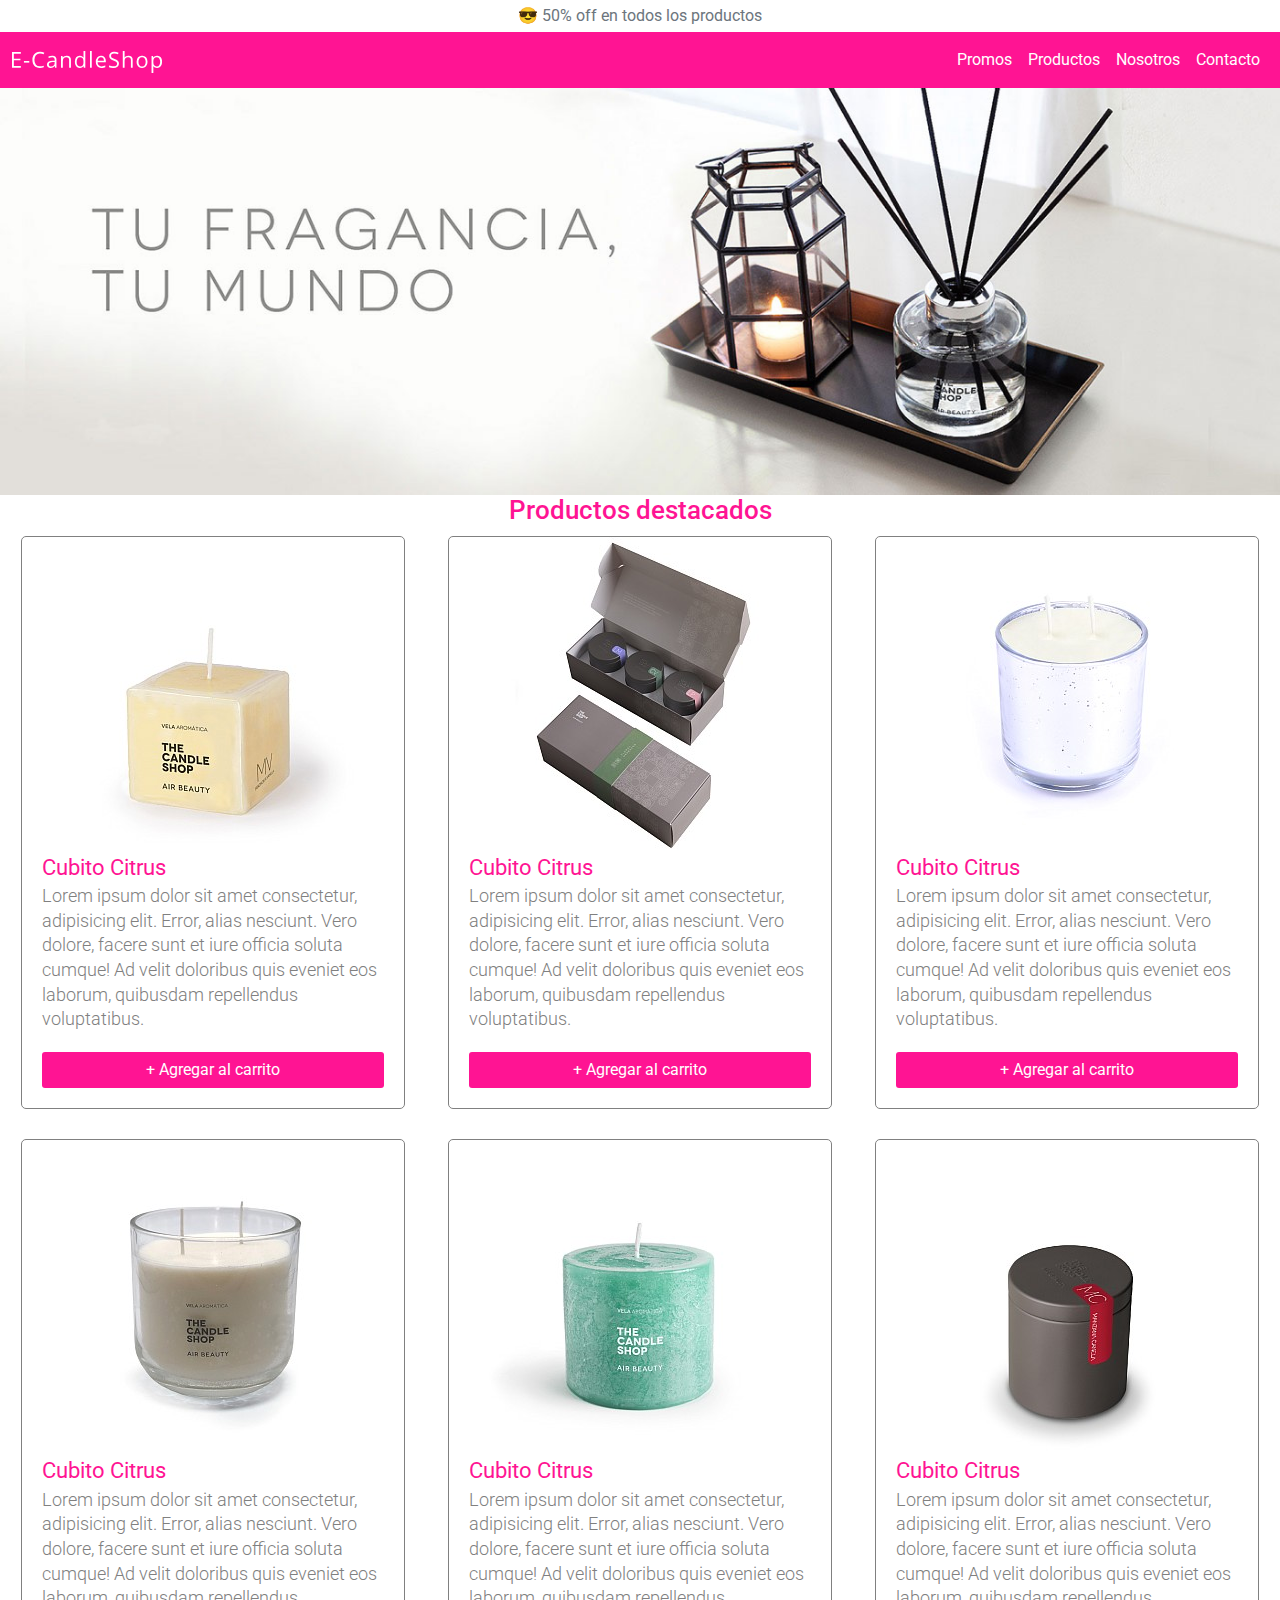
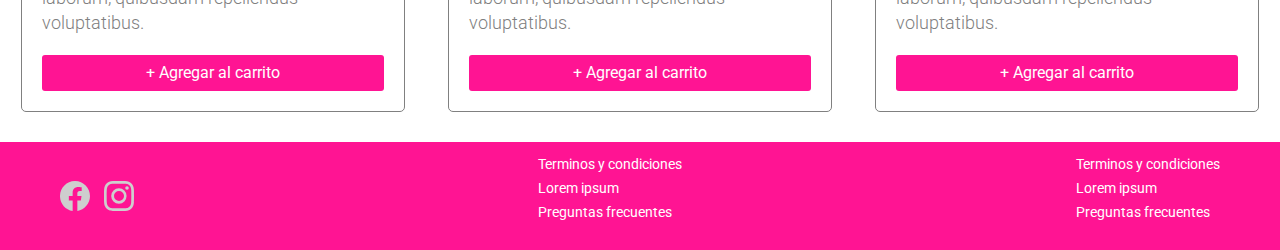
<file: index.html>
<!DOCTYPE html>
<html lang="es">
<head>
    <meta charset="UTF-8">
    <meta http-equiv="X-UA-Compatible" content="IE=edge">
    <meta name="viewport" content="width=device-width, initial-scale=1.0">
    <title>eCandleShop - Velas artesanales, venta online</title>
    <!-- favicon -->
    <link rel="shortcut icon" href="./img/favicon.png" type="image/x-icon">
    <!-- link css de BS -->
    <link rel="stylesheet" href="./css/bootstrap.min.css">
    <!-- link a mi css -->
    <link rel="stylesheet" href="./css/style.css">
</head>
<body>
    <div class="py-1 bg-white text-center text-secondary">
        😎 50% off en todos los productos
    </div>
    <!-- starts nav -->
    <nav class="navbar navbar-expand-lg botonera sticky-top">
        <div class="container-fluid">
          <a class="navbar-brand" href="./index.html">
            <!-- aca va el logo -->
            <img src="./img/logo.svg" alt="asdfasdf ">
          </a>
          <button class="navbar-toggler" type="button" data-bs-toggle="collapse" data-bs-target="#navbarSupportedContent" aria-controls="navbarSupportedContent" aria-expanded="false" aria-label="Toggle navigation">
            <!-- este es el btn hamburguesa -->
            <!-- <span class="navbar-toggler-icon"></span> -->
            <svg xmlns="http://www.w3.org/2000/svg" width="16" height="16" fill="white" class="bi bi-list" viewBox="0 0 16 16">
                <path fill-rule="evenodd" d="M2.5 12a.5.5 0 0 1 .5-.5h10a.5.5 0 0 1 0 1H3a.5.5 0 0 1-.5-.5zm0-4a.5.5 0 0 1 .5-.5h10a.5.5 0 0 1 0 1H3a.5.5 0 0 1-.5-.5zm0-4a.5.5 0 0 1 .5-.5h10a.5.5 0 0 1 0 1H3a.5.5 0 0 1-.5-.5z"/>
            </svg>
          </button>
          <div class="collapse navbar-collapse" id="navbarSupportedContent">
            <!-- aca cambio la dire de la ul -->
            <ul class="navbar-nav ms-auto mb-2 mb-lg-0">
                <li class="nav-item">
                    <a class="nav-link" href="./pages/promos.html">Promos</a>
                </li>
                <li class="nav-item">
                    <a class="nav-link" href="./pages/velas.html">Productos</a>
                </li>
                <li class="nav-item">
                    <a class="nav-link" href="./pages/nosotros.html">Nosotros</a>
                </li>
                <li class="nav-item">
                    <a class="nav-link" href="./pages/contacto.html">Contacto</a>
                </li>
            </ul>
          </div>
        </div>
      </nav>
    <!-- ends nav -->
    <header>
        <img src="./img/headers/header-home.jpg" alt="Difusores aromas natuales de 200ml">
        <!-- <p>hola flex como estas?</p> -->
    </header>
    <!-- ends header -->
    <main>
        <h2 class="text-center">Productos destacados</h2>
        <section class="productos">
            <figure>
                <img src="./img/productos/Cubito_Citrus.jpg" alt="dadg asdsdfa assddff">
                <figcaption>Cubito Citrus</figcaption>
                <p>Lorem ipsum dolor sit amet consectetur, adipisicing elit. Error, alias nesciunt. Vero dolore, facere sunt et iure officia soluta cumque! Ad velit doloribus quis eveniet eos laborum, quibusdam repellendus voluptatibus.</p>
                <button>+ Agregar al carrito</button>
            </figure>
            <!-- ends box 1 -->
            <figure>
                <img src="./img/productos/Floral_Herbacea.jpg" alt="dadg asdsdfa assddff">
                <figcaption>Cubito Citrus</figcaption>
                <p>Lorem ipsum dolor sit amet consectetur, adipisicing elit. Error, alias nesciunt. Vero dolore, facere sunt et iure officia soluta cumque! Ad velit doloribus quis eveniet eos laborum, quibusdam repellendus voluptatibus.</p>
                <button>+ Agregar al carrito</button>
            </figure>
            <!-- ends box 2 -->
            <figure>
                <img src="./img/productos/Glow_Silver_XL.jpg" alt="dadg asdsdfa assddff">
                <figcaption>Cubito Citrus</figcaption>
                <p>Lorem ipsum dolor sit amet consectetur, adipisicing elit. Error, alias nesciunt. Vero dolore, facere sunt et iure officia soluta cumque! Ad velit doloribus quis eveniet eos laborum, quibusdam repellendus voluptatibus.</p>
                <button>+ Agregar al carrito</button>
            </figure>
            <!-- ends box 3 -->
            <figure>
                <img src="./img/productos/Max_Citrus.jpg" alt="dadg asdsdfa assddff">
                <figcaption>Cubito Citrus</figcaption>
                <p>Lorem ipsum dolor sit amet consectetur, adipisicing elit. Error, alias nesciunt. Vero dolore, facere sunt et iure officia soluta cumque! Ad velit doloribus quis eveniet eos laborum, quibusdam repellendus voluptatibus.</p>
                <button>+ Agregar al carrito</button>
            </figure>
            <!-- ends box 4 -->
            <figure>
                <img src="./img/productos/Sandia_Pepino_10X10.jpg" alt="dadg asdsdfa assddff">
                <figcaption>Cubito Citrus</figcaption>
                <p>Lorem ipsum dolor sit amet consectetur, adipisicing elit. Error, alias nesciunt. Vero dolore, facere sunt et iure officia soluta cumque! Ad velit doloribus quis eveniet eos laborum, quibusdam repellendus voluptatibus.</p>
                <button>+ Agregar al carrito</button>
            </figure>
            <!-- ends box 5 -->
            <figure>
                <img src="./img/productos/Tin_Canela.jpg" alt="dadg asdsdfa assddff">
                <figcaption>Cubito Citrus</figcaption>
                <p>Lorem ipsum dolor sit amet consectetur, adipisicing elit. Error, alias nesciunt. Vero dolore, facere sunt et iure officia soluta cumque! Ad velit doloribus quis eveniet eos laborum, quibusdam repellendus voluptatibus.</p>
                <button>+ Agregar al carrito</button>
            </figure>
            <!-- ends box 6 -->
        </section>
    </main>
    <!-- ends main -->
    <footer>
        <div>
            <!-- vinculos absolutos -->
            <a href="https://www.coderhouse.com/" target="_blank">
                <svg xmlns="http://www.w3.org/2000/svg"  fill="currentColor" class="bi bi-facebook" viewBox="0 0 16 16">
                    <path d="M16 8.049c0-4.446-3.582-8.05-8-8.05C3.58 0-.002 3.603-.002 8.05c0 4.017 2.926 7.347 6.75 7.951v-5.625h-2.03V8.05H6.75V6.275c0-2.017 1.195-3.131 3.022-3.131.876 0 1.791.157 1.791.157v1.98h-1.009c-.993 0-1.303.621-1.303 1.258v1.51h2.218l-.354 2.326H9.25V16c3.824-.604 6.75-3.934 6.75-7.951z"/>
                </svg>
            </a>
            <a href="https://www.twitter.com/" target="_blank">
                <svg xmlns="http://www.w3.org/2000/svg"  fill="currentColor" class="bi bi-instagram" viewBox="0 0 16 16">
                    <path d="M8 0C5.829 0 5.556.01 4.703.048 3.85.088 3.269.222 2.76.42a3.917 3.917 0 0 0-1.417.923A3.927 3.927 0 0 0 .42 2.76C.222 3.268.087 3.85.048 4.7.01 5.555 0 5.827 0 8.001c0 2.172.01 2.444.048 3.297.04.852.174 1.433.372 1.942.205.526.478.972.923 1.417.444.445.89.719 1.416.923.51.198 1.09.333 1.942.372C5.555 15.99 5.827 16 8 16s2.444-.01 3.298-.048c.851-.04 1.434-.174 1.943-.372a3.916 3.916 0 0 0 1.416-.923c.445-.445.718-.891.923-1.417.197-.509.332-1.09.372-1.942C15.99 10.445 16 10.173 16 8s-.01-2.445-.048-3.299c-.04-.851-.175-1.433-.372-1.941a3.926 3.926 0 0 0-.923-1.417A3.911 3.911 0 0 0 13.24.42c-.51-.198-1.092-.333-1.943-.372C10.443.01 10.172 0 7.998 0h.003zm-.717 1.442h.718c2.136 0 2.389.007 3.232.046.78.035 1.204.166 1.486.275.373.145.64.319.92.599.28.28.453.546.598.92.11.281.24.705.275 1.485.039.843.047 1.096.047 3.231s-.008 2.389-.047 3.232c-.035.78-.166 1.203-.275 1.485a2.47 2.47 0 0 1-.599.919c-.28.28-.546.453-.92.598-.28.11-.704.24-1.485.276-.843.038-1.096.047-3.232.047s-2.39-.009-3.233-.047c-.78-.036-1.203-.166-1.485-.276a2.478 2.478 0 0 1-.92-.598 2.48 2.48 0 0 1-.6-.92c-.109-.281-.24-.705-.275-1.485-.038-.843-.046-1.096-.046-3.233 0-2.136.008-2.388.046-3.231.036-.78.166-1.204.276-1.486.145-.373.319-.64.599-.92.28-.28.546-.453.92-.598.282-.11.705-.24 1.485-.276.738-.034 1.024-.044 2.515-.045v.002zm4.988 1.328a.96.96 0 1 0 0 1.92.96.96 0 0 0 0-1.92zm-4.27 1.122a4.109 4.109 0 1 0 0 8.217 4.109 4.109 0 0 0 0-8.217zm0 1.441a2.667 2.667 0 1 1 0 5.334 2.667 2.667 0 0 1 0-5.334z"/>
                </svg>
            </a>
        </div>
        <!-- ends icons -->
        <div>
            <ul>
                <li>
                    <a href="#">Terminos y condiciones</a>
                </li>
                <li>
                    <a href="#">Lorem ipsum</a>
                </li>
                <li>
                    <a href="#">Preguntas frecuentes</a>
                </li>
            </ul>
        </div>
        <!-- ends terminos -->
        <div>
            <ul>
                <li>
                    <a href="#">Terminos y condiciones</a>
                </li>
                <li>
                    <a href="#">Lorem ipsum</a>
                </li>
                <li>
                    <a href="#">Preguntas frecuentes</a>
                </li>
            </ul>
        </div>
    </footer>
    <!-- ends footer -->

    <!-- JS de BS -->
    <script src="./js/bootstrap.min.js"></script>
</body>
</html>
</file>
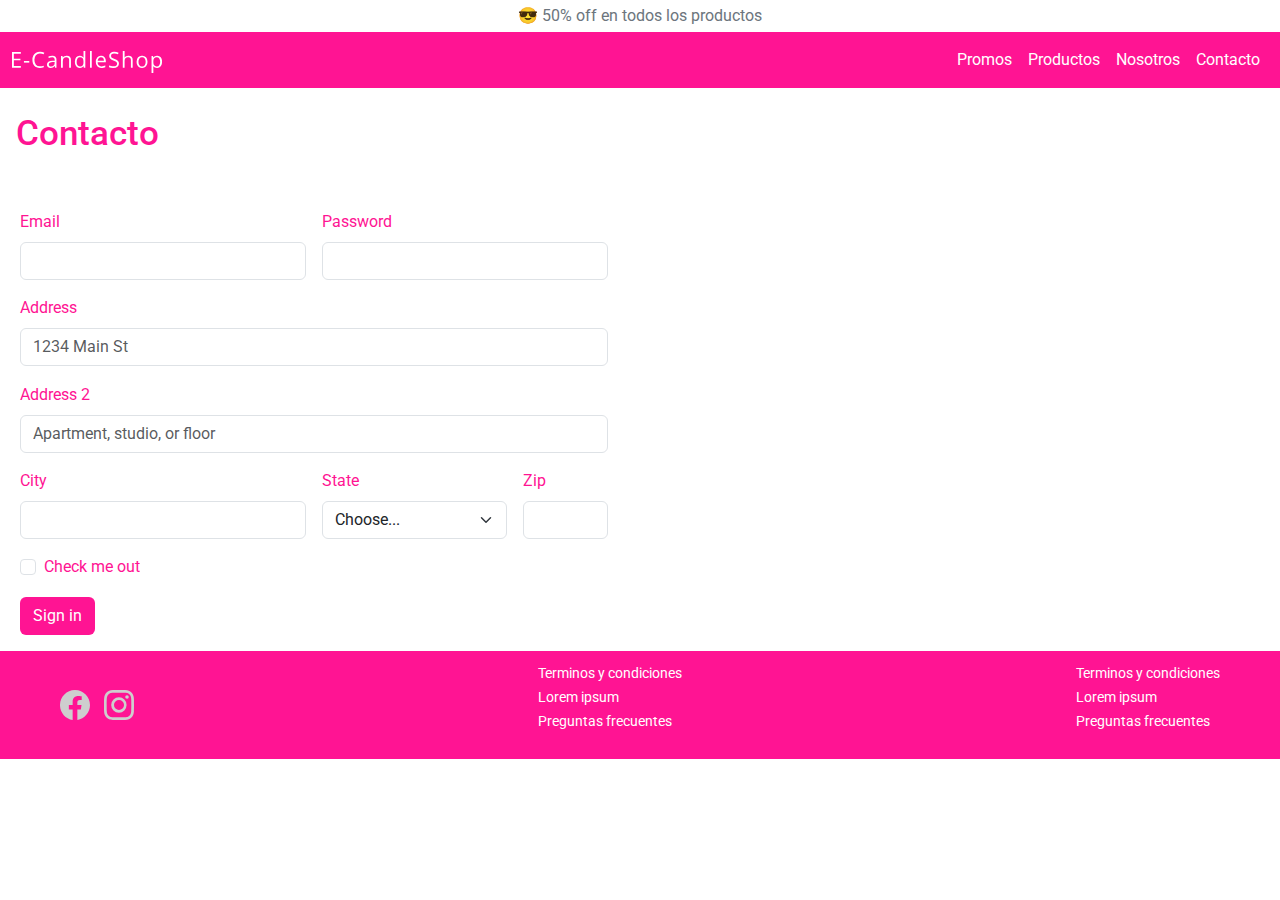
<file: pages/contacto.html>
<!DOCTYPE html>
<html lang="es">
<head>
    <meta charset="UTF-8">
    <meta http-equiv="X-UA-Compatible" content="IE=edge">
    <meta name="viewport" content="width=device-width, initial-scale=1.0">
    <title>eCandleShop - Velas artesanales, venta online</title>
    <!-- favicon -->
    <link rel="shortcut icon" href="../img/favicon.png" type="image/x-icon">
    <!-- link css de BS -->
    <link rel="stylesheet" href="../css/bootstrap.min.css">
     <!-- mi css -->
    <link rel="stylesheet" href="../css/style.css">
</head>
<body>
    <div class="py-1 bg-white text-center text-secondary">
        😎 50% off en todos los productos
    </div>
    <!-- starts nav -->
    <nav class="navbar navbar-expand-lg botonera sticky-top">
        <div class="container-fluid">
          <a class="navbar-brand" href="../index.html">
            <!-- aca va el logo -->
            <img src="../img/logo.svg" alt="asdfasdf ">
          </a>
          <button class="navbar-toggler" type="button" data-bs-toggle="collapse" data-bs-target="#navbarSupportedContent" aria-controls="navbarSupportedContent" aria-expanded="false" aria-label="Toggle navigation">
            <!-- este es el btn hamburguesa -->
            <span class="navbar-toggler-icon"></span>
          </button>
          <div class="collapse navbar-collapse" id="navbarSupportedContent">
            <!-- aca cambio la dire de la ul -->
            <ul class="navbar-nav ms-auto mb-2 mb-lg-0">
              <li class="nav-item">
                <a class="nav-link" href="./promos.html">Promos</a>
              </li>
              <li class="nav-item">
                <a class="nav-link" href="./velas.html">Productos</a>
              </li>
              <li class="nav-item">
                <a class="nav-link" href="./nosotros.html">Nosotros</a>
              </li>
              <li class="nav-item">
                <a class="nav-link" href="./contacto.html">Contacto</a>
              </li>
            </ul>
          </div>
        </div>
      </nav>
    <main class="container-fluid mb-3 px-3">
      <h1 class="my-4 text-left">Contacto</h1>
        <div class="row">
          <!-- inicia form -->
          <form class="row g-3 col-sm-12 col-md-6 px-3">
            <div class="col-md-6">
              <label for="inputEmail4" class="form-label">Email</label>
              <input type="email" class="form-control" id="inputEmail4">
            </div>
            <div class="col-md-6">
              <label for="inputPassword4" class="form-label">Password</label>
              <input type="password" class="form-control" id="inputPassword4">
            </div>
            <div class="col-12">
              <label for="inputAddress" class="form-label">Address</label>
              <input type="text" class="form-control" id="inputAddress" placeholder="1234 Main St">
            </div>
            <div class="col-12">
              <label for="inputAddress2" class="form-label">Address 2</label>
              <input type="text" class="form-control" id="inputAddress2" placeholder="Apartment, studio, or floor">
            </div>
            <div class="col-md-6">
              <label for="inputCity" class="form-label">City</label>
              <input type="text" class="form-control" id="inputCity">
            </div>
            <div class="col-md-4">
              <label for="inputState" class="form-label">State</label>
              <select id="inputState" class="form-select">
                <option selected>Choose...</option>
                <option>...</option>
              </select>
            </div>
            <div class="col-md-2">
              <label for="inputZip" class="form-label">Zip</label>
              <input type="text" class="form-control" id="inputZip">
            </div>
            <div class="col-12">
              <div class="form-check">
                <input class="form-check-input" type="checkbox" id="gridCheck">
                <label class="form-check-label" for="gridCheck">
                  Check me out
                </label>
              </div>
            </div>
            <div class="col-12">
              <button type="submit" class="btn bg-pink">Sign in</button>
            </div>
          </form>
          <!-- ends form -->
          <div class="col-md-6">
            <iframe src="https://www.google.com/maps/embed?pb=!1m18!1m12!1m3!1d3283.8376151170237!2d-58.39182389999999!3d-34.6082675!2m3!1f0!2f0!3f0!3m2!1i1024!2i768!4f13.1!3m3!1m2!1s0x95bccac2fdcc9781%3A0xbc63274c7a8b0df8!2sAv.%20Callao%2067%2C%20C1022AAA%20CABA!5e0!3m2!1ses-419!2sar!4v1684280355314!5m2!1ses-419!2sar" width="100%" height="450" style="border:0;" allowfullscreen="" loading="lazy" referrerpolicy="no-referrer-when-downgrade"></iframe>
          </div>
        </div><!-- ends row -->
        <!-- ends form -->
    </main>
    <!-- ends main -->
    <footer>
      <div>
          <!-- vinculos absolutos -->
          <a href="https://www.coderhouse.com/" target="_blank">
              <svg xmlns="http://www.w3.org/2000/svg"  fill="currentColor" class="bi bi-facebook" viewBox="0 0 16 16">
                  <path d="M16 8.049c0-4.446-3.582-8.05-8-8.05C3.58 0-.002 3.603-.002 8.05c0 4.017 2.926 7.347 6.75 7.951v-5.625h-2.03V8.05H6.75V6.275c0-2.017 1.195-3.131 3.022-3.131.876 0 1.791.157 1.791.157v1.98h-1.009c-.993 0-1.303.621-1.303 1.258v1.51h2.218l-.354 2.326H9.25V16c3.824-.604 6.75-3.934 6.75-7.951z"/>
              </svg>
          </a>
          <a href="https://www.twitter.com/" target="_blank">
              <svg xmlns="http://www.w3.org/2000/svg"  fill="currentColor" class="bi bi-instagram" viewBox="0 0 16 16">
                  <path d="M8 0C5.829 0 5.556.01 4.703.048 3.85.088 3.269.222 2.76.42a3.917 3.917 0 0 0-1.417.923A3.927 3.927 0 0 0 .42 2.76C.222 3.268.087 3.85.048 4.7.01 5.555 0 5.827 0 8.001c0 2.172.01 2.444.048 3.297.04.852.174 1.433.372 1.942.205.526.478.972.923 1.417.444.445.89.719 1.416.923.51.198 1.09.333 1.942.372C5.555 15.99 5.827 16 8 16s2.444-.01 3.298-.048c.851-.04 1.434-.174 1.943-.372a3.916 3.916 0 0 0 1.416-.923c.445-.445.718-.891.923-1.417.197-.509.332-1.09.372-1.942C15.99 10.445 16 10.173 16 8s-.01-2.445-.048-3.299c-.04-.851-.175-1.433-.372-1.941a3.926 3.926 0 0 0-.923-1.417A3.911 3.911 0 0 0 13.24.42c-.51-.198-1.092-.333-1.943-.372C10.443.01 10.172 0 7.998 0h.003zm-.717 1.442h.718c2.136 0 2.389.007 3.232.046.78.035 1.204.166 1.486.275.373.145.64.319.92.599.28.28.453.546.598.92.11.281.24.705.275 1.485.039.843.047 1.096.047 3.231s-.008 2.389-.047 3.232c-.035.78-.166 1.203-.275 1.485a2.47 2.47 0 0 1-.599.919c-.28.28-.546.453-.92.598-.28.11-.704.24-1.485.276-.843.038-1.096.047-3.232.047s-2.39-.009-3.233-.047c-.78-.036-1.203-.166-1.485-.276a2.478 2.478 0 0 1-.92-.598 2.48 2.48 0 0 1-.6-.92c-.109-.281-.24-.705-.275-1.485-.038-.843-.046-1.096-.046-3.233 0-2.136.008-2.388.046-3.231.036-.78.166-1.204.276-1.486.145-.373.319-.64.599-.92.28-.28.546-.453.92-.598.282-.11.705-.24 1.485-.276.738-.034 1.024-.044 2.515-.045v.002zm4.988 1.328a.96.96 0 1 0 0 1.92.96.96 0 0 0 0-1.92zm-4.27 1.122a4.109 4.109 0 1 0 0 8.217 4.109 4.109 0 0 0 0-8.217zm0 1.441a2.667 2.667 0 1 1 0 5.334 2.667 2.667 0 0 1 0-5.334z"/>
              </svg>
          </a>
      </div>
      <!-- ends icons -->
      <div>
          <ul>
              <li>
                  <a href="#">Terminos y condiciones</a>
              </li>
              <li>
                  <a href="#">Lorem ipsum</a>
              </li>
              <li>
                  <a href="#">Preguntas frecuentes</a>
              </li>
          </ul>
      </div>
      <!-- ends terminos -->
      <div>
          <ul>
              <li>
                  <a href="#">Terminos y condiciones</a>
              </li>
              <li>
                  <a href="#">Lorem ipsum</a>
              </li>
              <li>
                  <a href="#">Preguntas frecuentes</a>
              </li>
          </ul>
      </div>
  </footer>
  <!-- ends footer -->

  <script src="../js/bootstrap.min.js"></script>
</body>
</html>
</file>
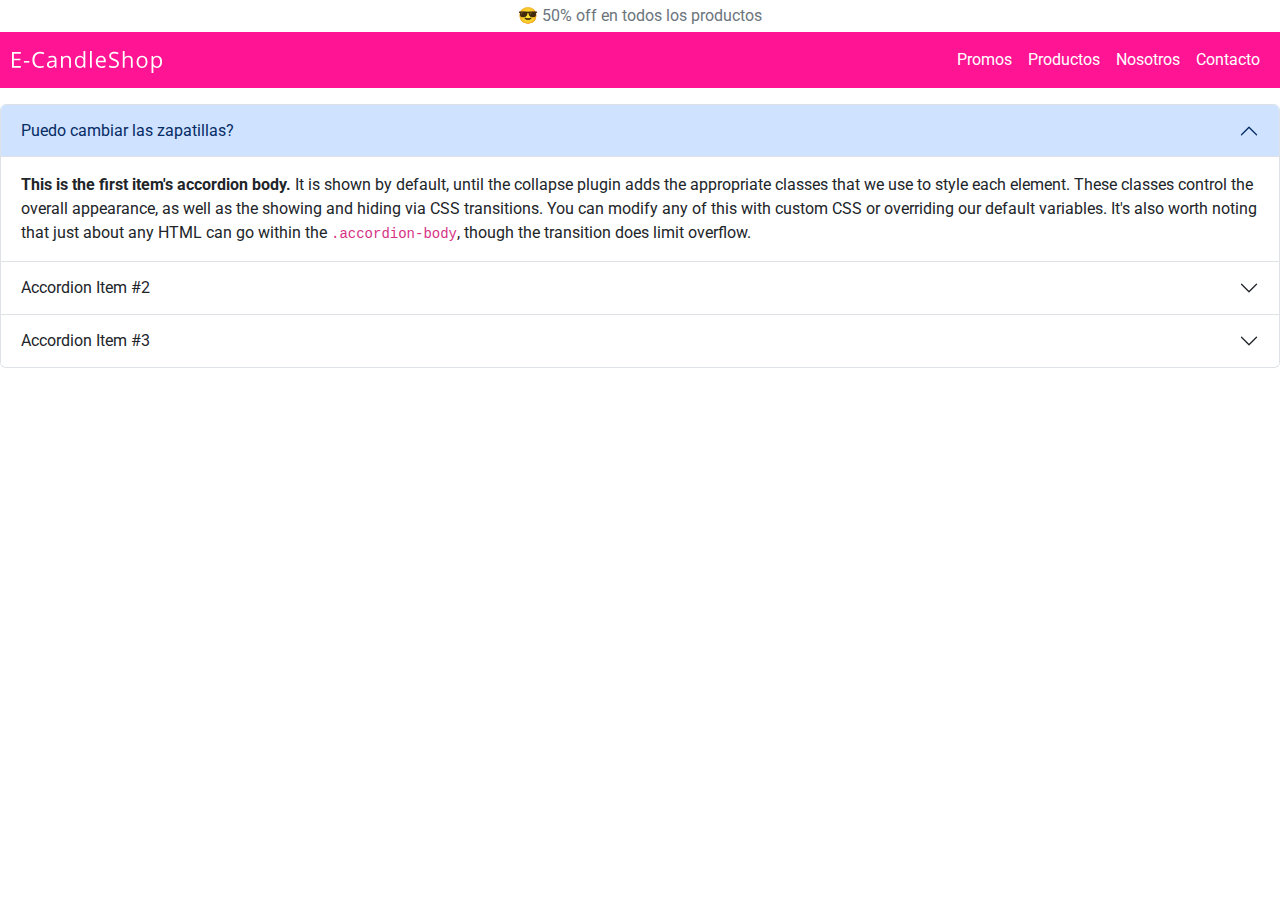
<file: pages/faqs.html>
<!DOCTYPE html>
<html lang="en">
<head>
    <meta charset="UTF-8">
    <meta name="viewport" content="width=device-width, initial-scale=1.0">
    <title>Document</title>
    <!-- favicon -->
    <link rel="shortcut icon" href="../img/favicon.png" type="image/x-icon">
    <!-- link css de BS -->
   <link rel="stylesheet" href="../css/bootstrap.min.css">
    <!-- mi css -->
   <link rel="stylesheet" href="../css/style.css">
</head>
<body>
    <div class="py-1 bg-white text-center text-secondary">
        😎 50% off en todos los productos
    </div>
    <!-- starts nav -->
    <nav class="navbar navbar-expand-lg botonera sticky-top">
        <div class="container-fluid">
          <a class="navbar-brand" href="./index.html">
            <!-- aca va el logo -->
            <img src="../img/logo.svg" alt="asdfasdf ">
          </a>
          <button class="navbar-toggler" type="button" data-bs-toggle="collapse" data-bs-target="#navbarSupportedContent" aria-controls="navbarSupportedContent" aria-expanded="false" aria-label="Toggle navigation">
            <!-- este es el btn hamburguesa -->
            <!-- <span class="navbar-toggler-icon"></span> -->
            <svg xmlns="http://www.w3.org/2000/svg" width="16" height="16" fill="white" class="bi bi-list" viewBox="0 0 16 16">
                <path fill-rule="evenodd" d="M2.5 12a.5.5 0 0 1 .5-.5h10a.5.5 0 0 1 0 1H3a.5.5 0 0 1-.5-.5zm0-4a.5.5 0 0 1 .5-.5h10a.5.5 0 0 1 0 1H3a.5.5 0 0 1-.5-.5zm0-4a.5.5 0 0 1 .5-.5h10a.5.5 0 0 1 0 1H3a.5.5 0 0 1-.5-.5z"/>
            </svg>
          </button>
          <div class="collapse navbar-collapse" id="navbarSupportedContent">
            <!-- aca cambio la dire de la ul -->
            <ul class="navbar-nav ms-auto mb-2 mb-lg-0">
                <li class="nav-item">
                    <a class="nav-link" href="./pages/promos.html">Promos</a>
                </li>
                <li class="nav-item">
                    <a class="nav-link" href="./pages/velas.html">Productos</a>
                </li>
                <li class="nav-item">
                    <a class="nav-link" href="./pages/nosotros.html">Nosotros</a>
                </li>
                <li class="nav-item">
                    <a class="nav-link" href="./pages/contacto.html">Contacto</a>
                </li>
            </ul>
          </div>
        </div>
      </nav>
    <!-- ends nav -->
    <main class="py-3">
        <div class="accordion" id="accordionExample">
            <div class="accordion-item">
              <h2 class="accordion-header">
                <button class="accordion-button" type="button" data-bs-toggle="collapse" data-bs-target="#collapseOne" aria-expanded="true" aria-controls="collapseOne">
                  Puedo cambiar las zapatillas?
                </button>
              </h2>
              <div id="collapseOne" class="accordion-collapse collapse show" data-bs-parent="#accordionExample">
                <div class="accordion-body">
                  <strong>This is the first item's accordion body.</strong> It is shown by default, until the collapse plugin adds the appropriate classes that we use to style each element. These classes control the overall appearance, as well as the showing and hiding via CSS transitions. You can modify any of this with custom CSS or overriding our default variables. It's also worth noting that just about any HTML can go within the <code>.accordion-body</code>, though the transition does limit overflow.
                </div>
              </div>
            </div>
            <div class="accordion-item">
              <h2 class="accordion-header">
                <button class="accordion-button collapsed" type="button" data-bs-toggle="collapse" data-bs-target="#collapseTwo" aria-expanded="false" aria-controls="collapseTwo">
                  Accordion Item #2
                </button>
              </h2>
              <div id="collapseTwo" class="accordion-collapse collapse" data-bs-parent="#accordionExample">
                <div class="accordion-body">
                  <strong>This is the second item's accordion body.</strong> It is hidden by default, until the collapse plugin adds the appropriate classes that we use to style each element. These classes control the overall appearance, as well as the showing and hiding via CSS transitions. You can modify any of this with custom CSS or overriding our default variables. It's also worth noting that just about any HTML can go within the <code>.accordion-body</code>, though the transition does limit overflow.
                </div>
              </div>
            </div>
            <div class="accordion-item">
              <h2 class="accordion-header">
                <button class="accordion-button collapsed" type="button" data-bs-toggle="collapse" data-bs-target="#collapseThree" aria-expanded="false" aria-controls="collapseThree">
                  Accordion Item #3
                </button>
              </h2>
              <div id="collapseThree" class="accordion-collapse collapse" data-bs-parent="#accordionExample">
                <div class="accordion-body">
                  <strong>This is the third item's accordion body.</strong> It is hidden by default, until the collapse plugin adds the appropriate classes that we use to style each element. These classes control the overall appearance, as well as the showing and hiding via CSS transitions. You can modify any of this with custom CSS or overriding our default variables. It's also worth noting that just about any HTML can go within the <code>.accordion-body</code>, though the transition does limit overflow.
                </div>
              </div>
            </div>
          </div>
    </main>
    <script src="../js/bootstrap.min.js"></script>
</body>
</html>
</file>
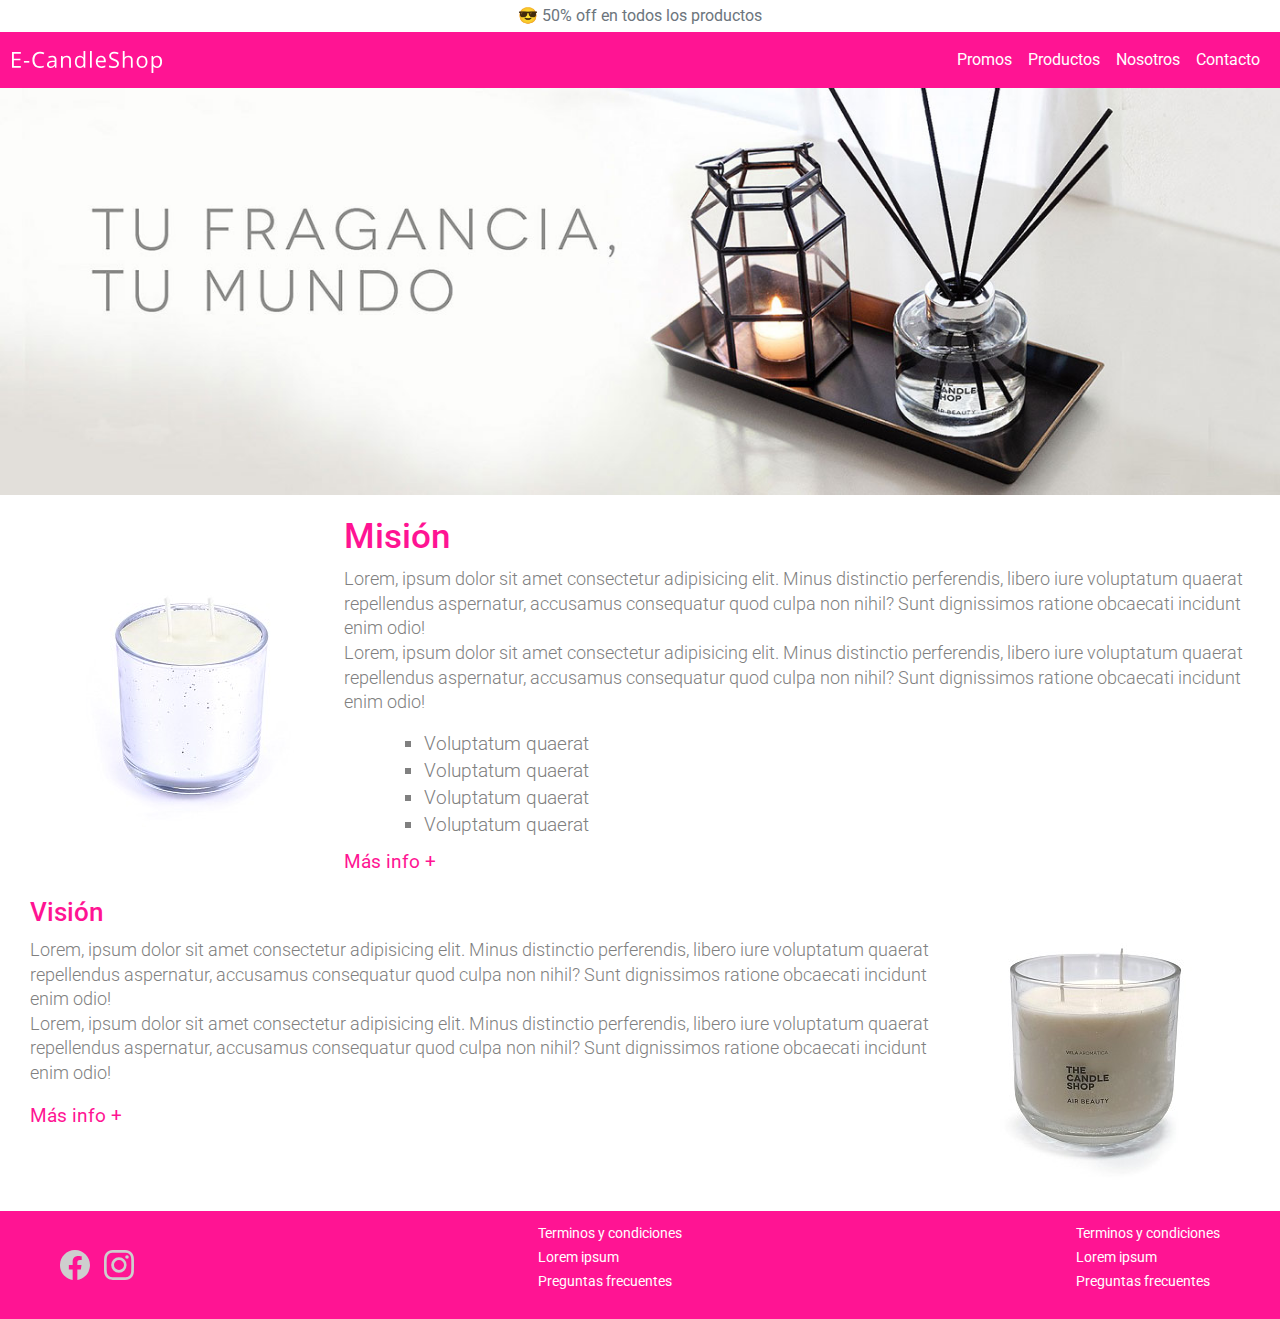
<file: pages/nosotros.html>
<!DOCTYPE html>
<html lang="es">
<head>
    <meta charset="UTF-8">
    <meta http-equiv="X-UA-Compatible" content="IE=edge">
    <meta name="viewport" content="width=device-width, initial-scale=1.0">
    <title>eCandleShop - Velas artesanales, venta online</title>
    <!-- favicon -->
    <link rel="shortcut icon" href="../img/favicon.png" type="image/x-icon">
    <!-- link css de BS -->
    <link rel="stylesheet" href="../css/bootstrap.min.css">
    <!-- mi css -->
    <link rel="stylesheet" href="../css/style.css">
</head>
<body>
    <div class="py-1 bg-white text-center text-secondary">
        😎 50% off en todos los productos
    </div>
    <!-- starts nav -->
    <nav class="navbar navbar-expand-lg botonera sticky-top">
        <div class="container-fluid">
          <a class="navbar-brand" href="../index.html">
            <!-- aca va el logo -->
            <img src="../img/logo.svg" alt="asdfasdf ">
          </a>
          <button class="navbar-toggler" type="button" data-bs-toggle="collapse" data-bs-target="#navbarSupportedContent" aria-controls="navbarSupportedContent" aria-expanded="false" aria-label="Toggle navigation">
            <!-- este es el btn hamburguesa -->
            <span class="navbar-toggler-icon"></span>
          </button>
          <div class="collapse navbar-collapse" id="navbarSupportedContent">
            <!-- aca cambio la dire de la ul -->
            <ul class="navbar-nav ms-auto mb-2 mb-lg-0">
                <li class="nav-item">
                    <a class="nav-link" href="./promos.html">Promos</a>
                </li>
                <li class="nav-item">
                    <a class="nav-link" href="./velas.html">Productos</a>
                </li>
                <li class="nav-item">
                    <a class="nav-link" href="./nosotros.html">Nosotros</a>
                </li>
                <li class="nav-item">
                    <a class="nav-link" href="./contacto.html">Contacto</a>
                </li>
            </ul>
          </div>
        </div>
      </nav>
    <!-- ends nav -->
    <header>
        <img src="../img/headers/header-home.jpg" alt="Difusores aromas natuales de 200ml">
    </header>
    <!-- ends header -->
    <main class="about">
        <section class="about__box">
            <img src="../img/productos/Glow_Silver_XL.jpg" alt="" class="about__img--md">
            <div>
                <h1 class="about__header--left">Misión</h1>
                <p class="about__text--md">Lorem, ipsum dolor sit amet consectetur adipisicing elit. Minus distinctio perferendis, libero iure voluptatum quaerat repellendus aspernatur, accusamus consequatur quod culpa non nihil? <span>Sunt dignissimos ratione </span>obcaecati incidunt enim odio!<br>
                Lorem, ipsum dolor sit amet consectetur adipisicing elit. Minus distinctio perferendis, libero iure voluptatum quaerat repellendus aspernatur, accusamus consequatur quod culpa non nihil? Sunt dignissimos ratione obcaecati incidunt enim odio!
                </p>
                <ul class="about__list--gris">
                    <li>Voluptatum quaerat</li>
                    <li class="yo-no">Voluptatum quaerat</li>
                    <li>Voluptatum quaerat</li>
                    <li>Voluptatum quaerat</li>
                </ul>
                <a href="#" class="about__link--left">Más info +</a>
            </div>
        </section>
        <section class="about__box--reverse">
            <img src="../img/productos/Max_Citrus.jpg" alt="" class="about__img--md">
            <div>
                <h2 class="about__header--left">Visión</h2>
                <p class="about__text--md one">Lorem, ipsum dolor sit amet consectetur adipisicing elit. Minus distinctio perferendis, libero iure voluptatum quaerat repellendus aspernatur, accusamus consequatur quod culpa non nihil? Sunt dignissimos ratione obcaecati incidunt enim odio!<br>
                Lorem, ipsum dolor sit amet consectetur adipisicing elit. Minus distinctio perferendis, libero iure voluptatum quaerat repellendus aspernatur, accusamus consequatur quod culpa non nihil? Sunt dignissimos ratione obcaecati incidunt enim odio!
                </p>
                <a href="#" class="about__link--left">Más info +</a>
            </div>
        </section>
    </main>
    <!-- ends main -->
    <footer>
        <div>
            <!-- vinculos absolutos -->
            <a href="https://www.coderhouse.com/" target="_blank">
                <svg xmlns="http://www.w3.org/2000/svg"  fill="currentColor" class="bi bi-facebook" viewBox="0 0 16 16">
                    <path d="M16 8.049c0-4.446-3.582-8.05-8-8.05C3.58 0-.002 3.603-.002 8.05c0 4.017 2.926 7.347 6.75 7.951v-5.625h-2.03V8.05H6.75V6.275c0-2.017 1.195-3.131 3.022-3.131.876 0 1.791.157 1.791.157v1.98h-1.009c-.993 0-1.303.621-1.303 1.258v1.51h2.218l-.354 2.326H9.25V16c3.824-.604 6.75-3.934 6.75-7.951z"/>
                </svg>
            </a>
            <a href="https://www.twitter.com/" target="_blank">
                <svg xmlns="http://www.w3.org/2000/svg"  fill="currentColor" class="bi bi-instagram" viewBox="0 0 16 16">
                    <path d="M8 0C5.829 0 5.556.01 4.703.048 3.85.088 3.269.222 2.76.42a3.917 3.917 0 0 0-1.417.923A3.927 3.927 0 0 0 .42 2.76C.222 3.268.087 3.85.048 4.7.01 5.555 0 5.827 0 8.001c0 2.172.01 2.444.048 3.297.04.852.174 1.433.372 1.942.205.526.478.972.923 1.417.444.445.89.719 1.416.923.51.198 1.09.333 1.942.372C5.555 15.99 5.827 16 8 16s2.444-.01 3.298-.048c.851-.04 1.434-.174 1.943-.372a3.916 3.916 0 0 0 1.416-.923c.445-.445.718-.891.923-1.417.197-.509.332-1.09.372-1.942C15.99 10.445 16 10.173 16 8s-.01-2.445-.048-3.299c-.04-.851-.175-1.433-.372-1.941a3.926 3.926 0 0 0-.923-1.417A3.911 3.911 0 0 0 13.24.42c-.51-.198-1.092-.333-1.943-.372C10.443.01 10.172 0 7.998 0h.003zm-.717 1.442h.718c2.136 0 2.389.007 3.232.046.78.035 1.204.166 1.486.275.373.145.64.319.92.599.28.28.453.546.598.92.11.281.24.705.275 1.485.039.843.047 1.096.047 3.231s-.008 2.389-.047 3.232c-.035.78-.166 1.203-.275 1.485a2.47 2.47 0 0 1-.599.919c-.28.28-.546.453-.92.598-.28.11-.704.24-1.485.276-.843.038-1.096.047-3.232.047s-2.39-.009-3.233-.047c-.78-.036-1.203-.166-1.485-.276a2.478 2.478 0 0 1-.92-.598 2.48 2.48 0 0 1-.6-.92c-.109-.281-.24-.705-.275-1.485-.038-.843-.046-1.096-.046-3.233 0-2.136.008-2.388.046-3.231.036-.78.166-1.204.276-1.486.145-.373.319-.64.599-.92.28-.28.546-.453.92-.598.282-.11.705-.24 1.485-.276.738-.034 1.024-.044 2.515-.045v.002zm4.988 1.328a.96.96 0 1 0 0 1.92.96.96 0 0 0 0-1.92zm-4.27 1.122a4.109 4.109 0 1 0 0 8.217 4.109 4.109 0 0 0 0-8.217zm0 1.441a2.667 2.667 0 1 1 0 5.334 2.667 2.667 0 0 1 0-5.334z"/>
                </svg>
            </a>
        </div>
        <!-- ends icons -->
        <div>
            <ul>
                <li>
                    <a href="#">Terminos y condiciones</a>
                </li>
                <li>
                    <a href="#">Lorem ipsum</a>
                </li>
                <li>
                    <a href="#">Preguntas frecuentes</a>
                </li>
            </ul>
        </div>
        <!-- ends terminos -->
        <div>
            <ul>
                <li>
                    <a href="#">Terminos y condiciones</a>
                </li>
                <li>
                    <a href="#">Lorem ipsum</a>
                </li>
                <li>
                    <a href="#">Preguntas frecuentes</a>
                </li>
            </ul>
        </div>
    </footer>
    <!-- ends footer -->
    <script src="../js/bootstrap.min.js"></script>
</body>
</html>
</file>
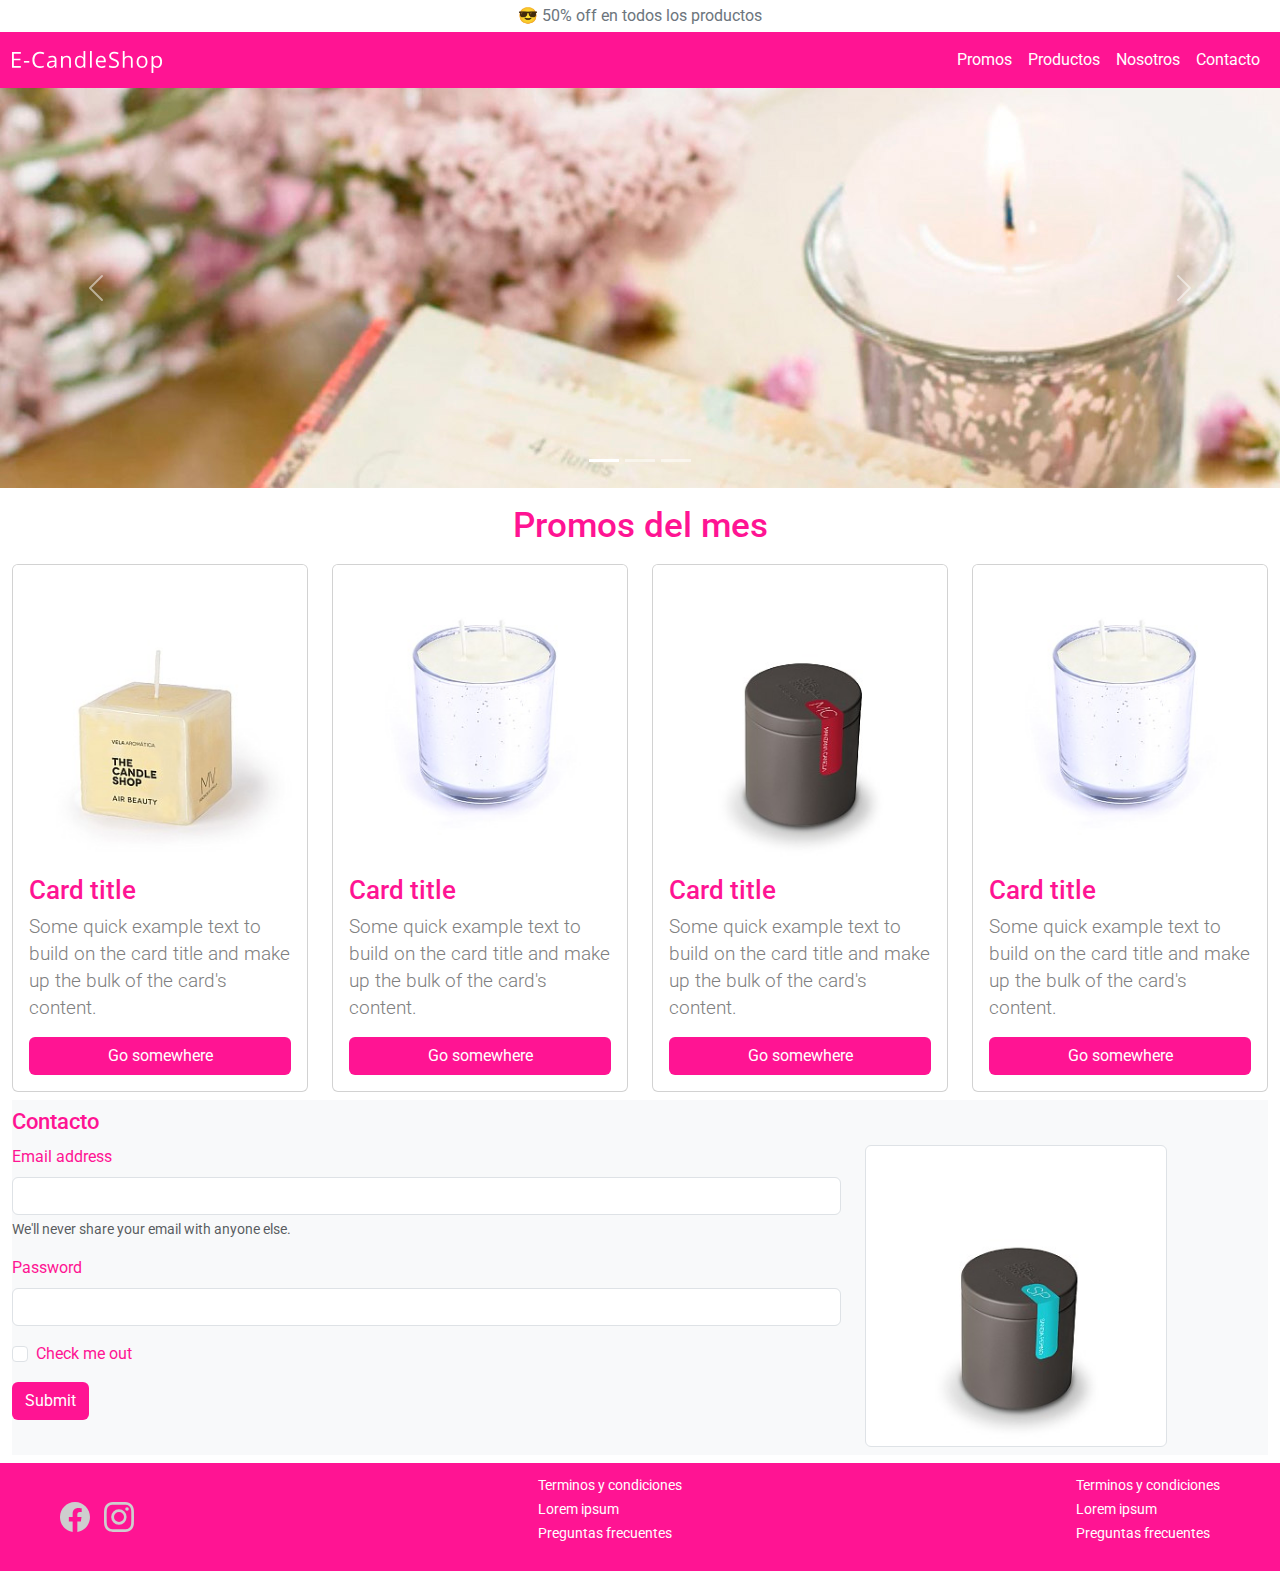
<file: pages/promos.html>
<!doctype html>
<html lang="en">
  <head>
    <meta charset="utf-8">
    <meta name="viewport" content="width=device-width, initial-scale=1">
    <title>Promos velas</title>
    <!-- link css de BS -->
    <link rel="stylesheet" href="../css/bootstrap.min.css">
    <!-- mi css -->
    <link rel="stylesheet" href="../css/style.css">
  </head>
  <body>
    <div class="py-1 bg-white text-center text-secondary">
        😎 50% off en todos los productos
    </div>
    <!-- starts nav -->
    <nav class="navbar navbar-expand-lg botonera sticky-top">
        <div class="container-fluid">
          <a class="navbar-brand" href="../index.html">
            <!-- aca va el logo -->
            <img src="../img/logo.svg" alt="asdfasdf ">
          </a>
          <button class="navbar-toggler" type="button" data-bs-toggle="collapse" data-bs-target="#navbarSupportedContent" aria-controls="navbarSupportedContent" aria-expanded="false" aria-label="Toggle navigation">
            <!-- este es el btn hamburguesa -->
            <span class="navbar-toggler-icon"></span>
          </button>
          <div class="collapse navbar-collapse" id="navbarSupportedContent">
            <!-- aca cambio la dire de la ul -->
            <ul class="navbar-nav ms-auto mb-2 mb-lg-0">
              <li class="nav-item">
                <a class="nav-link" href="./promos.html">Promos</a>
              </li>
              <li class="nav-item">
                <a class="nav-link" href="./velas.html">Productos</a>
              </li>
              <li class="nav-item">
                <a class="nav-link" href="./nosotros.html">Nosotros</a>
              </li>
              <li class="nav-item">
                <a class="nav-link" href="./contacto.html">Contacto</a>
              </li>
            </ul>
          </div>
        </div>
      </nav>
    <!-- ends nav -->
    <!-- starts carousel -->
    <div id="carouselExampleIndicators" class="carousel slide">
        <div class="carousel-indicators">
          <button type="button" data-bs-target="#carouselExampleIndicators" data-bs-slide-to="0" class="active" aria-current="true" aria-label="Slide 1"></button>
          <button type="button" data-bs-target="#carouselExampleIndicators" data-bs-slide-to="1" aria-label="Slide 2"></button>
          <button type="button" data-bs-target="#carouselExampleIndicators" data-bs-slide-to="2" aria-label="Slide 3"></button>
        </div>
        <div class="carousel-inner">
          <div class="carousel-item active">
            <img src="../img/headers/header.jpg" class="d-block w-100" alt="...">
          </div>
          <div class="carousel-item">
            <img src="../img/headers/header3.jpg" class="d-block w-100" alt="...">
          </div>
          <div class="carousel-item">
            <img src="../img/headers/header2.jpg" class="d-block w-100" alt="...">
          </div>
        </div>
        <button class="carousel-control-prev" type="button" data-bs-target="#carouselExampleIndicators" data-bs-slide="prev">
          <span class="carousel-control-prev-icon" aria-hidden="true"></span>
          <span class="visually-hidden">Previous</span>
        </button>
        <button class="carousel-control-next" type="button" data-bs-target="#carouselExampleIndicators" data-bs-slide="next">
          <span class="carousel-control-next-icon" aria-hidden="true"></span>
          <span class="visually-hidden">Next</span>
        </button>
    </div>
    <!-- ends carousel -->
    <main class="container-fluid py-2">
        <h1 class="text-center p-2">Promos del mes</h1>
        <!-- inicia sistema de grilla de BS -->
        <section class="row">
            <article class="col-sm-12 col-md-6 col-lg-3 mb-2">
                <div class="card">
                    <img src="../img/productos/Cubito_Citrus.jpg" class="card-img-top w-100" alt="...">
                    <div class="card-body">
                      <h2 class="card-title">Card title</h2>
                      <p class="card-text">Some quick example text to build on the card title and make up the bulk of the card's content.</p>
                      <a href="#" class="btn bg-pink w-100">Go somewhere</a>
                    </div>
                </div>
            </article>
            <!-- card I -->
            <article class="col-sm-12 col-md-6 col-lg-3 mb-2">
                <div class="card">
                    <img src="../img/productos/Glow_Silver_XL.jpg" class="card-img-top w-100" alt="...">
                    <div class="card-body">
                      <h2 class="card-title">Card title</h2>
                      <p class="card-text">Some quick example text to build on the card title and make up the bulk of the card's content.</p>
                      <a href="#" class="btn bg-pink w-100">Go somewhere</a>
                    </div>
                </div>
            </article>
            <!-- card II -->
            <article class="col-sm-12 col-md-6 col-lg-3 mb-2">
                <div class="card">
                    <img src="../img/productos/Tin_Canela.jpg" class="card-img-top w-100" alt="...">
                    <div class="card-body">
                      <h2 class="card-title">Card title</h2>
                      <p class="card-text">Some quick example text to build on the card title and make up the bulk of the card's content.</p>
                      <a href="#" class="btn bg-pink w-100">Go somewhere</a>
                    </div>
                </div>
            </article>
            <!-- card III -->
            <article class="col-sm-12 col-md-6 col-lg-3 mb-2">
                <div class="card">
                    <img src="../img/productos/Glow_Silver_XL.jpg" class="card-img-top w-100" alt="...">
                    <div class="card-body">
                      <h2 class="card-title">Card title</h2>
                      <p class="card-text">Some quick example text to build on the card title and make up the bulk of the card's content.</p>
                      <a href="#" class="btn bg-pink w-100">Go somewhere</a>
                    </div>
                </div>
            </article>
            <!-- card Iv -->
        </section>
        <section class="contacto py-2 bg-light">
            <h3>Contacto</h3>
            <div class="row">
                <form class="col-sm-12 col-md-12 col-lg-8">
                    <div class="mb-3">
                      <label for="exampleInputEmail1" class="form-label">Email address</label>
                      <input type="email" class="form-control" id="exampleInputEmail1" aria-describedby="emailHelp">
                      <div id="emailHelp" class="form-text">We'll never share your email with anyone else.</div>
                    </div>
                    <div class="mb-3">
                      <label for="exampleInputPassword1" class="form-label">Password</label>
                      <input type="password" class="form-control" id="exampleInputPassword1">
                    </div>
                    <div class="mb-3 form-check">
                      <input type="checkbox" class="form-check-input" id="exampleCheck1">
                      <label class="form-check-label" for="exampleCheck1">Check me out</label>
                    </div>
                    <button type="submit" class="btn bg-pink">Submit</button>
                </form>
                <!-- ends form -->
                <div class="col-sm-12 col-md-12 col-lg-4">
                    <img src="../img/productos/Tin_Pepino.jpg" alt="" class="w-75 img-thumbnail">
                </div>
            </div>
        </section>
    </main>

    <!-- stars footer -->
    <footer>
        <div>
            <!-- vinculos absolutos -->
            <a href="https://www.coderhouse.com/" target="_blank">
                <svg xmlns="http://www.w3.org/2000/svg"  fill="currentColor" class="bi bi-facebook" viewBox="0 0 16 16">
                    <path d="M16 8.049c0-4.446-3.582-8.05-8-8.05C3.58 0-.002 3.603-.002 8.05c0 4.017 2.926 7.347 6.75 7.951v-5.625h-2.03V8.05H6.75V6.275c0-2.017 1.195-3.131 3.022-3.131.876 0 1.791.157 1.791.157v1.98h-1.009c-.993 0-1.303.621-1.303 1.258v1.51h2.218l-.354 2.326H9.25V16c3.824-.604 6.75-3.934 6.75-7.951z"/>
                </svg>
            </a>
            <a href="https://www.twitter.com/" target="_blank">
                <svg xmlns="http://www.w3.org/2000/svg"  fill="currentColor" class="bi bi-instagram" viewBox="0 0 16 16">
                    <path d="M8 0C5.829 0 5.556.01 4.703.048 3.85.088 3.269.222 2.76.42a3.917 3.917 0 0 0-1.417.923A3.927 3.927 0 0 0 .42 2.76C.222 3.268.087 3.85.048 4.7.01 5.555 0 5.827 0 8.001c0 2.172.01 2.444.048 3.297.04.852.174 1.433.372 1.942.205.526.478.972.923 1.417.444.445.89.719 1.416.923.51.198 1.09.333 1.942.372C5.555 15.99 5.827 16 8 16s2.444-.01 3.298-.048c.851-.04 1.434-.174 1.943-.372a3.916 3.916 0 0 0 1.416-.923c.445-.445.718-.891.923-1.417.197-.509.332-1.09.372-1.942C15.99 10.445 16 10.173 16 8s-.01-2.445-.048-3.299c-.04-.851-.175-1.433-.372-1.941a3.926 3.926 0 0 0-.923-1.417A3.911 3.911 0 0 0 13.24.42c-.51-.198-1.092-.333-1.943-.372C10.443.01 10.172 0 7.998 0h.003zm-.717 1.442h.718c2.136 0 2.389.007 3.232.046.78.035 1.204.166 1.486.275.373.145.64.319.92.599.28.28.453.546.598.92.11.281.24.705.275 1.485.039.843.047 1.096.047 3.231s-.008 2.389-.047 3.232c-.035.78-.166 1.203-.275 1.485a2.47 2.47 0 0 1-.599.919c-.28.28-.546.453-.92.598-.28.11-.704.24-1.485.276-.843.038-1.096.047-3.232.047s-2.39-.009-3.233-.047c-.78-.036-1.203-.166-1.485-.276a2.478 2.478 0 0 1-.92-.598 2.48 2.48 0 0 1-.6-.92c-.109-.281-.24-.705-.275-1.485-.038-.843-.046-1.096-.046-3.233 0-2.136.008-2.388.046-3.231.036-.78.166-1.204.276-1.486.145-.373.319-.64.599-.92.28-.28.546-.453.92-.598.282-.11.705-.24 1.485-.276.738-.034 1.024-.044 2.515-.045v.002zm4.988 1.328a.96.96 0 1 0 0 1.92.96.96 0 0 0 0-1.92zm-4.27 1.122a4.109 4.109 0 1 0 0 8.217 4.109 4.109 0 0 0 0-8.217zm0 1.441a2.667 2.667 0 1 1 0 5.334 2.667 2.667 0 0 1 0-5.334z"/>
                </svg>
            </a>
        </div>
        <!-- ends icons -->
        <div>
            <ul>
                <li>
                    <a href="#">Terminos y condiciones</a>
                </li>
                <li>
                    <a href="#">Lorem ipsum</a>
                </li>
                <li>
                    <a href="#">Preguntas frecuentes</a>
                </li>
            </ul>
        </div>
        <!-- ends terminos -->
        <div>
            <ul>
                <li>
                    <a href="#">Terminos y condiciones</a>
                </li>
                <li>
                    <a href="#">Lorem ipsum</a>
                </li>
                <li>
                    <a href="#">Preguntas frecuentes</a>
                </li>
            </ul>
        </div>
    </footer>
    <!-- ends footer -->
    <script src="../js/bootstrap.min.js"></script>
  </body>
</html>
</file>
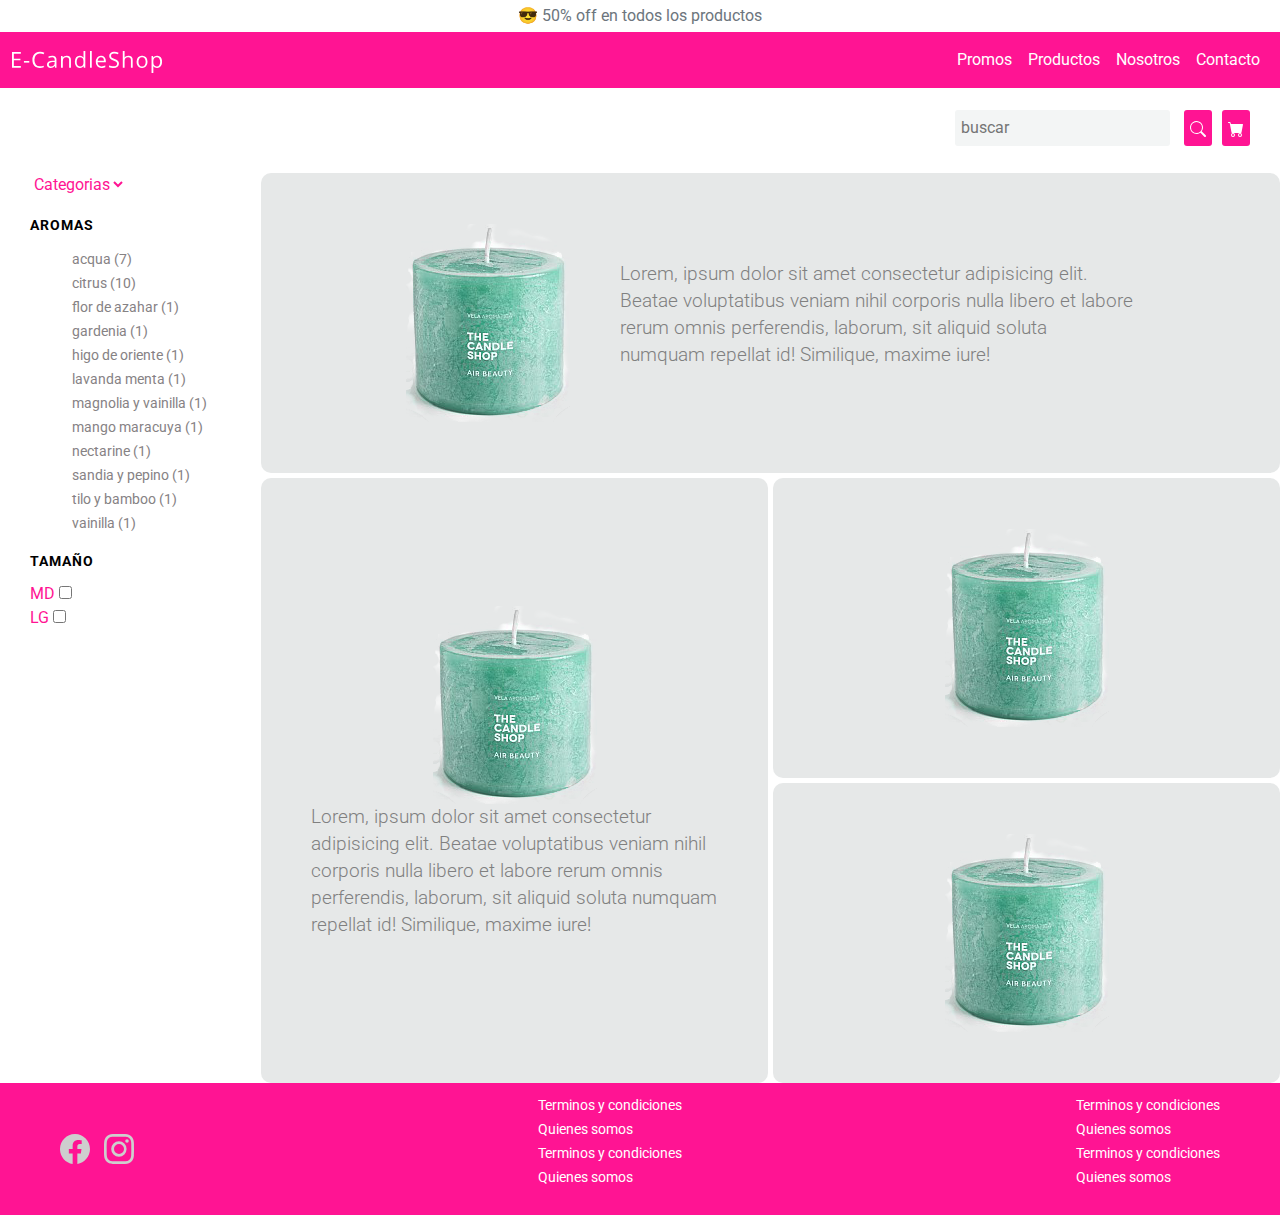
<file: pages/velas.html>
<!DOCTYPE html>
<html lang="es">
<head>
    <meta charset="UTF-8">
    <meta http-equiv="X-UA-Compatible" content="IE=edge">
    <meta name="viewport" content="width=device-width, initial-scale=1.0">
    <link rel="shortcut icon" href="../img/favicon.png" type="image/x-icon">
    <title>E-candleShop - Nuestros productos </title>
    <!-- link css de BS -->
    <link rel="stylesheet" href="../css/bootstrap.min.css">
    <!-- link mi css -->
    <link rel="stylesheet" href="../css/style.css">
<body>
    <div class="py-1 bg-white text-center text-secondary">
        😎 50% off en todos los productos
    </div>
    <!-- starts nav -->
    <nav class="navbar navbar-expand-lg botonera sticky-top">
        <div class="container-fluid">
          <a class="navbar-brand" href="../index.html">
            <!-- aca va el logo -->
            <img src="../img/logo.svg" alt="asdfasdf ">
          </a>
          <button class="navbar-toggler" type="button" data-bs-toggle="collapse" data-bs-target="#navbarSupportedContent" aria-controls="navbarSupportedContent" aria-expanded="false" aria-label="Toggle navigation">
            <!-- este es el btn hamburguesa -->
            <span class="navbar-toggler-icon"></span>
          </button>
          <div class="collapse navbar-collapse" id="navbarSupportedContent">
            <!-- aca cambio la dire de la ul -->
            <ul class="navbar-nav ms-auto mb-2 mb-lg-0">
                <li class="nav-item">
                    <a class="nav-link" href="./promos.html">Promos</a>
                </li>
                <li class="nav-item">
                    <a class="nav-link" href="./velas.html">Productos</a>
                </li>
                <li class="nav-item">
                    <a class="nav-link" href="./nosotros.html">Nosotros</a>
                </li>
                <li class="nav-item">
                    <a class="nav-link" href="./contacto.html">Contacto</a>
                </li>
            </ul>
          </div>
        </div>
      </nav>
    <!-- ends nav -->
    <main class="tienda">
        <div class="actions">
            <form action="">
                <input type="search" placeholder="buscar">
                <button>
                    <svg xmlns="http://www.w3.org/2000/svg" width="16" height="16" fill="currentColor" class="bi bi-search" viewBox="0 0 16 16">
                        <path d="M11.742 10.344a6.5 6.5 0 1 0-1.397 1.398h-.001c.03.04.062.078.098.115l3.85 3.85a1 1 0 0 0 1.415-1.414l-3.85-3.85a1.007 1.007 0 0 0-.115-.1zM12 6.5a5.5 5.5 0 1 1-11 0 5.5 5.5 0 0 1 11 0z"/>
                    </svg>
                </button>
            </form>
            <button>
                <svg xmlns="http://www.w3.org/2000/svg" width="16" height="16" fill="currentColor" class="bi bi-cart-fill" viewBox="0 0 16 16">
                    <path d="M0 1.5A.5.5 0 0 1 .5 1H2a.5.5 0 0 1 .485.379L2.89 3H14.5a.5.5 0 0 1 .491.592l-1.5 8A.5.5 0 0 1 13 12H4a.5.5 0 0 1-.491-.408L2.01 3.607 1.61 2H.5a.5.5 0 0 1-.5-.5zM5 12a2 2 0 1 0 0 4 2 2 0 0 0 0-4zm7 0a2 2 0 1 0 0 4 2 2 0 0 0 0-4zm-7 1a1 1 0 1 1 0 2 1 1 0 0 1 0-2zm7 0a1 1 0 1 1 0 2 1 1 0 0 1 0-2z"/>
                </svg>
            </button>
        </div>
        <!-- ends actions -->
        <section class="filters">
            <form>
                <select name="categorias">
                    <option>Categorias</option>
                    <option value="velas">Velas</option>
                    <option value="sales">Sales</option>
                    <option value="aromas">Aromas</option>
                </select>
                <span><b>AROMAS</b></span>
                <ul>
                    <li>
                        <a href="#">ACQUA (7)</a>
                    </li>
                    <li>
                        <a href="#">CITRUS (10)</a>
                    </li>
                    <li>
                        <a href="#">FLOR DE AZAHAR (1)</a>
                    </li>
                    <li>
                        <a href="#">GARDENIA (1)</a>
                    </li>
                    <li>
                        <a href="#">HIGO DE ORIENTE (1)</a>
                    </li>
                    <li>
                        <a href="#">LAVANDA MENTA (1)</a>
                    </li>
                    <li>
                        <a href="#">MAGNOLIA Y VAINILLA (1)</a>
                    </li>
                    <li>
                        <a href="#">MANGO MARACUYA (1)</a>
                    </li>
                    <li>
                        <a href="#">NECTARINE (1)</a>
                    </li>
                    <li>
                        <a href="#">SANDIA Y PEPINO (1)</a>
                    </li>
                    <li>
                        <a href="#">TILO Y BAMBOO (1)</a>
                    </li>
                    <li>
                        <a href="#">VAINILLA (1)</a>
                    </li>
                </ul>
                <span><b>TAMAÑO</b></span>
                <div>
                    <label for="mediano">MD</label>
                    <input type="checkbox" id="mediano">
                </div>
                <div>
                    <label for="grande">LG</label>
                    <input type="checkbox" id="grande">
                </div>
            </form>
        </section>
        <!-- ends filters -->
        <section class="prod1 bg-gris">
            <!-- <p>1</p> -->
            <img src="../img/productos/Sandia_Pepino_10X10.png" alt="sdgg addgasdg ">
            <p>Lorem, ipsum dolor sit amet consectetur adipisicing elit. Beatae voluptatibus veniam nihil corporis nulla libero et labore rerum omnis perferendis, laborum, sit aliquid soluta numquam repellat id! Similique, maxime iure!</p>
        </section>
        <section class="prod2 bg-gris">
            <!-- <p>2</p> -->
            <img src="../img/productos/Sandia_Pepino_10X10.png" alt="sdgg addgasdg ">
            <p>Lorem, ipsum dolor sit amet consectetur adipisicing elit. Beatae voluptatibus veniam nihil corporis nulla libero et labore rerum omnis perferendis, laborum, sit aliquid soluta numquam repellat id! Similique, maxime iure!</p>
        </section>
        <section class="prod3 bg-gris">
            <!-- <p>3</p> -->
            <img src="../img/productos/Sandia_Pepino_10X10.png" alt="sdgg addgasdg ">
        </section>
        <section class="prod4 bg-gris">
            <!-- <p>4</p> -->
            <img src="../img/productos/Sandia_Pepino_10X10.png" alt="sdgg addgasdg ">
        </section>
        <!-- ends filters -->
    </main>
    <!-- ends main -->
    <footer>
        <div>
            <a href="#" target="_blank">
                <svg xmlns="http://www.w3.org/2000/svg"  class="bi bi-facebook" viewBox="0 0 16 16">
                    <path d="M16 8.049c0-4.446-3.582-8.05-8-8.05C3.58 0-.002 3.603-.002 8.05c0 4.017 2.926 7.347 6.75 7.951v-5.625h-2.03V8.05H6.75V6.275c0-2.017 1.195-3.131 3.022-3.131.876 0 1.791.157 1.791.157v1.98h-1.009c-.993 0-1.303.621-1.303 1.258v1.51h2.218l-.354 2.326H9.25V16c3.824-.604 6.75-3.934 6.75-7.951z"/>
                </svg>
            </a>
            <a href="#">
                <svg xmlns="http://www.w3.org/2000/svg" class="bi bi-instagram" viewBox="0 0 16 16">
                    <path d="M8 0C5.829 0 5.556.01 4.703.048 3.85.088 3.269.222 2.76.42a3.917 3.917 0 0 0-1.417.923A3.927 3.927 0 0 0 .42 2.76C.222 3.268.087 3.85.048 4.7.01 5.555 0 5.827 0 8.001c0 2.172.01 2.444.048 3.297.04.852.174 1.433.372 1.942.205.526.478.972.923 1.417.444.445.89.719 1.416.923.51.198 1.09.333 1.942.372C5.555 15.99 5.827 16 8 16s2.444-.01 3.298-.048c.851-.04 1.434-.174 1.943-.372a3.916 3.916 0 0 0 1.416-.923c.445-.445.718-.891.923-1.417.197-.509.332-1.09.372-1.942C15.99 10.445 16 10.173 16 8s-.01-2.445-.048-3.299c-.04-.851-.175-1.433-.372-1.941a3.926 3.926 0 0 0-.923-1.417A3.911 3.911 0 0 0 13.24.42c-.51-.198-1.092-.333-1.943-.372C10.443.01 10.172 0 7.998 0h.003zm-.717 1.442h.718c2.136 0 2.389.007 3.232.046.78.035 1.204.166 1.486.275.373.145.64.319.92.599.28.28.453.546.598.92.11.281.24.705.275 1.485.039.843.047 1.096.047 3.231s-.008 2.389-.047 3.232c-.035.78-.166 1.203-.275 1.485a2.47 2.47 0 0 1-.599.919c-.28.28-.546.453-.92.598-.28.11-.704.24-1.485.276-.843.038-1.096.047-3.232.047s-2.39-.009-3.233-.047c-.78-.036-1.203-.166-1.485-.276a2.478 2.478 0 0 1-.92-.598 2.48 2.48 0 0 1-.6-.92c-.109-.281-.24-.705-.275-1.485-.038-.843-.046-1.096-.046-3.233 0-2.136.008-2.388.046-3.231.036-.78.166-1.204.276-1.486.145-.373.319-.64.599-.92.28-.28.546-.453.92-.598.282-.11.705-.24 1.485-.276.738-.034 1.024-.044 2.515-.045v.002zm4.988 1.328a.96.96 0 1 0 0 1.92.96.96 0 0 0 0-1.92zm-4.27 1.122a4.109 4.109 0 1 0 0 8.217 4.109 4.109 0 0 0 0-8.217zm0 1.441a2.667 2.667 0 1 1 0 5.334 2.667 2.667 0 0 1 0-5.334z"/>
                </svg>
            </a>
           </div>
           <!-- ends redes -->
           
           <ul>
                <li>
                    <a href="#">Terminos y condiciones</a>
                </li>
                <li>
                    <a href="#">Quienes somos</a>
                </li>
                <li>
                    <a href="#">Terminos y condiciones</a>
                </li>
                <li>
                    <a href="#">Quienes somos</a>
                </li>
           </ul>
        <!-- ends ul I -->
           <ul>
                <li>
                    <a href="#">Terminos y condiciones</a>
                </li>
                <li>
                    <a href="#">Quienes somos</a>
                </li>
                <li>
                    <a href="#">Terminos y condiciones</a>
                </li>
                <li>
                    <a href="#">Quienes somos</a>
                </li>
            </ul>
        <!-- ends ul II -->
    </footer>
    <script src="../js/bootstrap.min.js"></script>
</body>
</html>
</file>
<file: css/style.css>
@import url('https://fonts.googleapis.com/css2?family=Roboto:wght@300;400&display=swap');

/* 
    snake_case_example
    camelCaseExample
    kebab-case-example
*/

*{
    font-family: 'Roboto', sans-serif;
    /* reset */
    /* padding: 0;
    margin: 0; */
    box-sizing: border-box;
}


.botonera{
    background-color: deeppink;
}

    .botonera img{
        width: 150px;
    }

    .botonera a{
        color: white;
    }

h1{
    color:deeppink;
    font-size: 2.2em; 
}

h2{
    font-size: 1.6em;
}

h3{
    font-size: 1.4em;
}

h1,h2,h3{
    margin-bottom: 10px;
}

/* selector de grupo */
h1,
h2,
h3,
form label,
.card h2{
    color: deeppink;
}

p{
    color:gray;
    font-weight: 300;
    font-size: 1.2em;
    line-height: 1.4em;
}

header img{
   width: 100%;
}

footer{
    background-color: deeppink;
    padding: 10px 60px;
    display: flex;
    justify-content: space-between;
    align-items: center;
}

    footer svg{
        width: 30px;
        height: 30px;
        fill:  rgb(206, 206, 206);
        margin-right: 10px;
    }

    footer ul{
        list-style: none;
    }

    footer ul li a{
        color: rgb(255, 255, 255);
        font-size: 0.9em;
        text-decoration: none;
    }

    footer a{
        text-decoration: none;
    }

/* selector de clase */
.text-black{
    color: black;
}
.text-center{
    text-align: center;
}
.text-left{
    text-align: left;
}
.text-right{
    text-align: right;
}
.bg-gris {
    background-color: rgb(230, 232, 232);
}
.bg-pink{
    background-color: deeppink;
    color: white;
}
/* anuncio */
.box-top{
    padding: 4px 0;
    text-align: center;
    background-color: white;
    color: gray;
    font-size: 0.9em;
}


/****** productos destacados ******/

.productos{
    display: flex;
    flex-direction: row;
    flex-wrap: wrap;
    justify-content: space-around;
}
    .productos figure{
        width: 30%;
        border: solid gray 1px;
        border-radius: 5px;
        margin-bottom: 30px;
        padding: 0 20px;
    }
        .productos figure img{
            display: block;
            margin: auto;
        }
        .productos figure figcaption{
            color: deeppink;
            font-size: 1.4em;
        }
        .productos figure p{
            font-size: 1.1em;
            line-height: 1.4em;
            margin-bottom: 20px;
        }
        .productos figure button{
            border: none;
            padding: 6px 30px;
            background-color: deeppink;
            border-radius: 3px;
            color: white;
            text-align: center;
            margin-bottom: 20px;
            width: 100%;
        }

/* TIENDA CON GRID */

/* css general */
.filters{
    padding: 0 20px 30px 30px;
}

    .filters a{
        color: rgb(134, 130, 132);
        font-size: .9em;
        text-decoration: none;
        margin-bottom: 4px;
        text-transform: lowercase;
    }

        .filters a:hover{
            color:deeppink;
        }

    .filters span{
        display: block;
        color: rgb(0, 0, 0);
        margin: 10px 0;
        letter-spacing: 1px;
        font-size: .9em;
    }

    .filters select{
        color: deeppink;
        border: none;
        background-color: white;
        margin-bottom: 10px;
        font-size: 1em;
    }

    .filters li{
        padding-left: 10px;
        list-style: none;
    }

.actions{
    display: flex;
    justify-content: flex-end;
    align-items: center;
}

.actions button{
    margin-left: 10px;
    background-color: deeppink;
    color: white;
    padding: 6px;
    border: none;
    border-radius: 3px;
}

.actions input{
    padding: 6px;
    border-radius: 3px;
    border: none;
    background-color: rgb(243, 245, 245);
}

.tienda{
    display: grid;
    grid-template-columns: 20% repeat(2,1fr);
    grid-template-rows: 80px repeat(3, 300px);
    gap: 5px;
    grid-template-areas: 
    "actions actions actions" 
    "filters prod1 prod1" 
    "filters prod2 prod3"
    "filters prod2 prod4";
}

    .tienda .actions{
        padding: 0 30px;
        grid-area: actions;
    }

    .tienda .filters{
       grid-area: filters;
    }

    .tienda .prod1{
       grid-area: prod1;
       display: flex;
       flex-direction: row;
       align-items: center;
       justify-content: center;
       padding: 0 80px;
    }

    .tienda .prod1 p{
        width: 60%;
        margin-left: 50px;
    }

    .tienda .prod2{
        /*
        - definimos el nombre en el grid
        - usamos flex para acomodar 
        */
        grid-area: prod2;
        display: flex;
        flex-direction: column;
        align-items: center;
        justify-content: center;
        padding: 0 50px;
    }

    .tienda .prod3{
        /*
        - definimos el nombre en el grid
        - usamos flex para acomodar 
        */
        grid-area: prod3;
        display: flex;
        justify-content: center;
        align-items: center;
    }

    .tienda .prod4{
        /*
        - definimos el nombre en el grid
        - usamos flex para acomodar 
        */
        grid-area: prod4;
        display: flex;
        justify-content: center;
        align-items: center;
    }

    .tienda section{
        border-radius: 10px;
    }

/* =============== BEM (nosotros) =============== */
.about{
    padding: 10px 30px;
}

.about__box{
    display: flex;
    flex-direction: row;
    align-items: center;
}

.about__box--reverse{
    display: flex;
    flex-direction: row-reverse;
    align-items: flex-start;
}

.about__header--left{
    text-align: left;
    margin: 10px 0;
}

.about__text--md{
    font-size: 1.1em;
}

.about__link--left{
    display: block;
    text-align: left;
    color:deeppink;
    text-decoration: none;
    font-size: 1.2em;
    margin: 10px 0;
}

.about__list--gris{
    color: gray;
    list-style: square;
    padding-left: 80px;
    font-size: 1.2em;
    line-height: 1.4em;
    font-weight: 300;
    margin: 10px 0;
}

/* =============== Pseudo clases (.about) =============== */

/* :hover */

nav ul li a:hover{
    /* color: black; */
}
/* :visited */
nav ul li a:visited{
    /* color: green; */
}
/* :active */
nav ul li a:active{
    /* color: red; */
}
/* :first child*/
.about__list--gris li:first-child{
    /* color: deeppink; */
}
/* :nth child*/
.about__list--gris li:nth-child(3){
    /* color: black;
    font-weight: 600; */
}
/* :last child */
.about__list--gris li:last-child{
    /* color: green; */
}
/* :not*/
.about__list--gris li:not(.yo-no){
    /* background-color: yellow; */
}


/*  =============== Pseudo elementos (.about) =============== */

/* ::before*/
.about__header--left::before{
    /* content: "*****";
    margin-right: 20px; */
}

/* ::after*/
.about__header--left::after{
    /* content: "------"; */
}

/* ::first letter */
p.one::first-letter{
    /* color: deeppink;
    font-size: 1.4em;
    font-weight: 600;
    margin-right: 6px; */
}

/* ::first line*/
p.one::first-line{
    /* font-weight: 600; */
}


/*=============== selectores avanzados  ===============*/

/*selector por atributo*/
img[src="../img/productos/Max_Citrus.jpg"]{
    /* border: solid 1px deeppink; */
}

nav ul li a[href="#"]{
    /* background-color: yellow; */
}

a[href$=".org"] {
    /* font-style: italic; */
}

img[src$=".jpg"]{
    /* border:solid green 5px */
}

/*selector adyacente - hermano + */
.about__box div h1 + p {
    /* color: red; */
}

/* selector hijo > */
.about__box div h1 + p > span{
    /* color: blue; */
}


/*  inicia responsive */
@media (width < 1024px){
    .productos figure{
        width: 48%;
    }
}

@media (width < 768px){
    /* index */
    .productos{
        padding: 0 20px;
    }
    .productos figure{
        width: 100%;
    }
    /* footer */
    footer{
        flex-direction: column;
    }
        footer div:nth-child(2){
            margin: 10px 0;
        }
    /* about */
    .about .about__box--reverse,
    .about .about__box{
        flex-direction: column;
        align-items: center;
    }
    .about__img--md{
        width: 300px;
    }
    .about h1,
    .about h2{
        text-align: center;
    }
    /* tienda */
    .tienda{
        grid-template-columns: 1fr;
        grid-template-rows: auto;
        grid-template-areas: 
        "actions" 
        "filters"
        "prod1"
        "prod2"
        "prod3"
        "prod4";
    }
        .tienda .actions{
            justify-content: flex-start;
        }
        .tienda .actions input{
            width:260px;
        }
        .tienda .filters span,
        .tienda .filters label,
        .tienda .filters input[type="checkbox"],
        .tienda .filters ul{
            display: none;
        } 
        .tienda .filters select{
            width: 100%;
            background-color: rgb(243, 245, 245);
            padding: 6px;
            border-radius: 3px;
            margin-top: 20px;
        }
        .tienda .prod1,
        .tienda .prod2{
            flex-direction: column;
            padding: 10px;
        }
        .tienda .prod1 p{
            width: auto;
            margin-left: 0;
        }
}

@media (min-width:280px) and (max-width:320px){
    .botonera img{
        width: 150px;
    }
}
</file>
